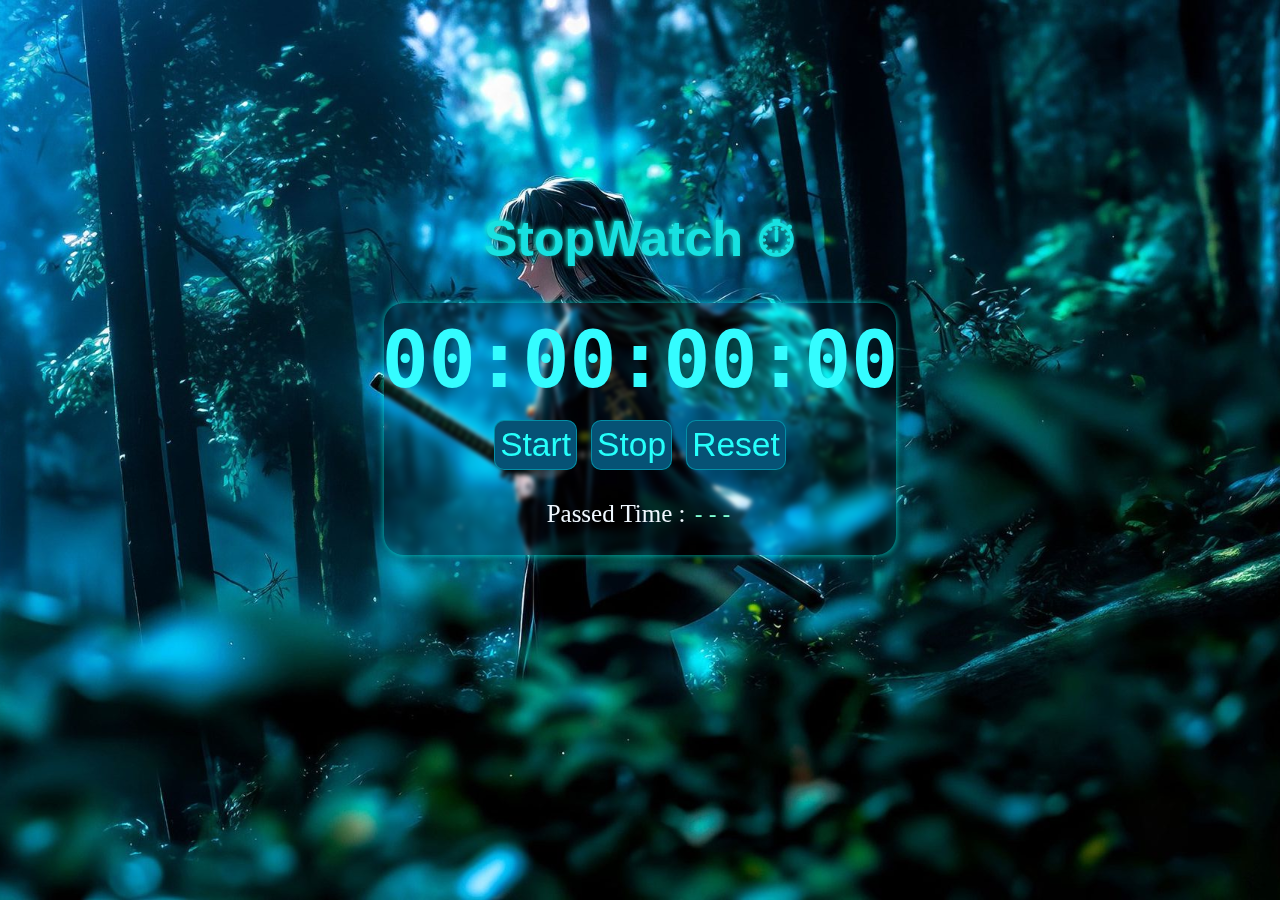
<file: index.html>
<!DOCTYPE html>
<html lang="en">
<head>
    <meta charset="UTF-8">
    <meta name="viewport" content="width=device-width, initial-scale=1.0" >
    <link rel="stylesheet" href="others.css">
    <title>Document</title>
</head> 

<body> 

  <div class='div'>
      <h1>StopWatch ⏱</h1>
  </div>
    
    <div id="stopwatch-container">
        
        <div id="watch">00:00:00:00</div>
        <div>
            <button class="buttons" id="start" onclick="start()">Start</button>
            <button class="buttons" id="stop" onclick="stop()">Stop</button>
            <button class="buttons" id="reset" onclick="reset()">Reset</button>
        </div>
        <p>Passed Time : <span id="span">---</span></p>
    </div>

    <script src="others.js"></script>
</body>

</html>
</file>
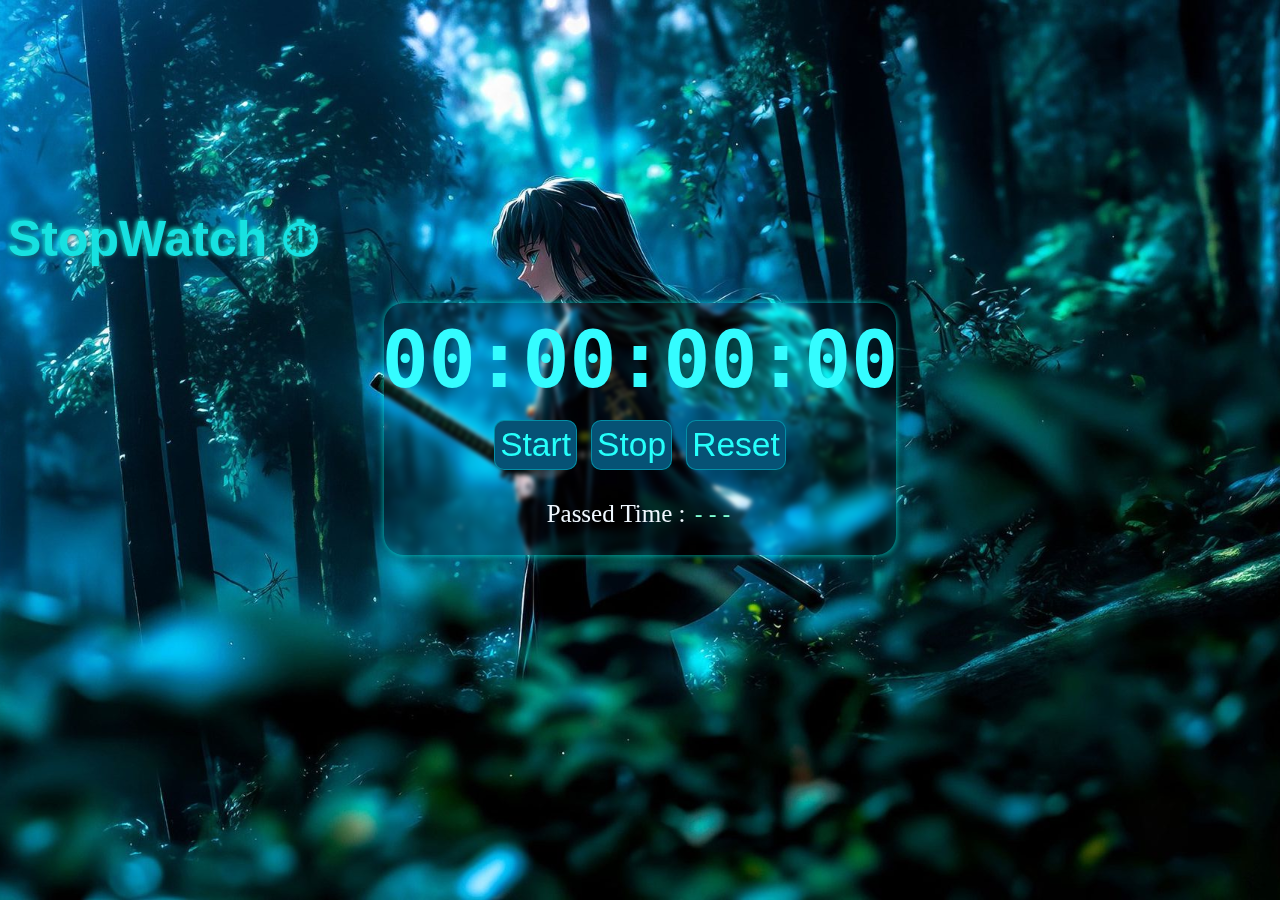
<file: others.html>
<!DOCTYPE html>
<html lang="en">
<head>
    <meta charset="UTF-8">
    <meta name="viewport" content="width=device-width, initial-scale=1.0" >
    <link rel="stylesheet" href="others.css">
    <title>Document</title>
</head> 

<body> 

    <h1>StopWatch ⏱</h1>
    <div id="stopwatch-container">
        
        <div id="watch">00:00:00:00</div>
        <div>
            <button class="buttons" id="start" onclick="start()">Start</button>
            <button class="buttons" id="stop" onclick="stop()">Stop</button>
            <button class="buttons" id="reset" onclick="reset()">Reset</button>
        </div>
        <p>Passed Time : <span id="span">---</span></p>
    </div>

    <script src="others.js"></script>
</body>
</html>
</file>
<file: others.css>
body{
    background-image: url(pic.jpg);
    background-position: center;
    background-repeat: no-repeat;
    background-size: cover;
    background-attachment: fixed;
}
.div{
    text-align:center
}
h1{
    
    font-size: 50px;
    font-family:sans-serif;
    color: rgb(23, 225, 225);
    text-shadow: 1.5px 1.5px 5px rgba(27, 43, 51, 0.535),-1.5px -1.5px 5px rgb(21, 255, 235);
    margin-top: 210px;
    
}
#stopwatch-container{
    display: flex;
    justify-content: center;
    flex-direction: column;
    align-items: center;
    height: 250px;
    width: 510px;
    margin: auto;
    margin-top: 225px auto 0; 
    border: 1px solid transparent;
    backdrop-filter: blur(2.2px);
    border-radius: 20px;
    box-shadow: 2px 2px 5px rgba(0, 255, 238, 0.401),-2px -2px 5px rgba(0, 255, 238, 0.359);
}
#watch{
    padding: 10px;
    font-size: 6em;
    font-family: monospace;
    font-weight:bold;
    color: rgb(52, 252, 255);
}
.buttons{
    font-size: 2.1em;
    margin: 5px;
    border-radius: 10px;
    padding: 5px;
    background-color: rgb(6, 82, 117);
    color: rgb(38, 255, 251);
    cursor: pointer;
    border: 1px solid rgba(0, 255, 255, 0.358);
}
.buttons:hover{
    background-color: rgb(21, 105, 143);
    transition: 0.2s;
}

.buttons:active{
    background-color:  rgb(41, 137, 181);;
}
p{
    color: aliceblue;
    font-size: 25px;
    font-family:cursive;

}
span{
    color:aquamarine;
    font-size: 23px;
    font-family: monospace;

}
</file>
